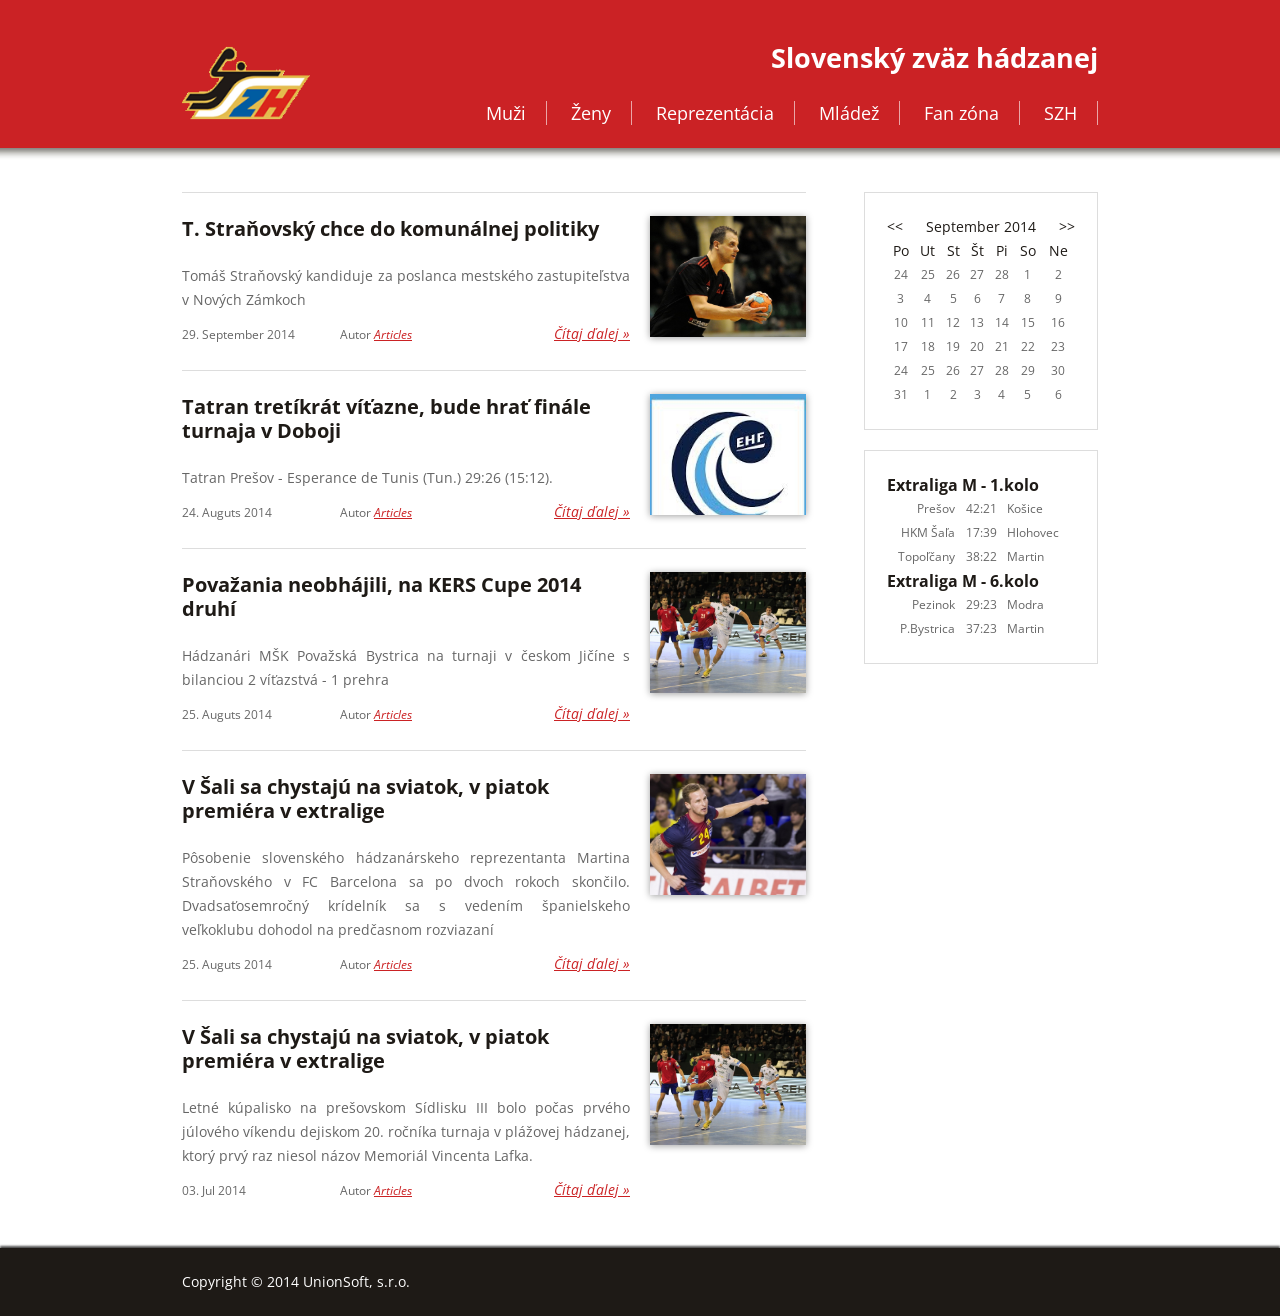
<file: frontend/index.html>
<!DOCTYPE html>
<html lang="sk">
<head>
	<meta charset="utf-8">
	<meta http-equiv="X-UA-Compatible" content="IE=edge,chrome=1">
	<title>SZH - index</title>
	<meta name="viewport" content="width=device-width, initial-scale=1">
	<meta name="description" content="" />
	<meta name="keywords" content="" />
	<meta name="copyright" content="Unionsoft" />
	<meta name="author" content="" />
	
	<!--[if lt IE 9]>
		<script src="http://html5shim.googlecode.com/svn/trunk/html5.js"></script>
	<![endif]-->
	
	<link href='http://fonts.googleapis.com/css?family=Open+Sans:300italic,400italic,700italic,400,700,300&subset=latin,latin-ext' rel='stylesheet' type='text/css'>

	<link rel="stylesheet" type="text/css" href="./css/normalize.css">
	<link rel="stylesheet" type="text/css" href="./css/main.css">
	
	
</head>
<body>
	<div id="main-container">
		<div id="container">
			<header>
				<img class="logo" src="./img/logo.png" alt="logo" title="SLOVENSKÝ ZVÄZ HÁDZANEJ" />
				<h1>slovenský zväz hádzanej</h1>
				<nav>
					<ul>
						<li><a href="#">Muži</a></li>
						<li><a href="#">Ženy</a></li>
						<li><a href="#">Reprezentácia</a></li>
						<li><a href="#">Mládež</a></li>
						<li><a href="#">Fan zóna</a></li>
						<li><a href="#">SZH</a></li>
					</ul>
				</nav>
			</header>

			<div id="content" role="main">
				<div class="news-list">
					<article>
						<div class="img">
							<a href="#" style="background-image: url(./img/news/01.jpg)" title="T. Straňovský chce do komunálnej politiky"></a>
						</div>
						<div class="content">
							<h2>T. Straňovský chce do komunálnej politiky</h2>
							<p>Tomáš Straňovský kandiduje za poslanca mestského zastupiteľstva v Nových Zámkoch</p>

							<ul class="news-info">
								<li>29. September 2014</li>
								<li>Autor <a href="#">Articles</a></li>
								<li><a href="#">Čítaj ďalej &raquo;</a></li>
							</ul>
						</div>
					</article>
					<article>
						<div class="img">
							<a href="#" style="background-image: url(./img/news/02.jpg)" title="T. Straňovský chce do komunálnej politiky"></a>
						</div>
						<div class="content">
							<h2>Tatran tretíkrát víťazne, bude hrať finále turnaja v Doboji</h2>
							<p>Tatran Prešov - Esperance de Tunis (Tun.) 29:26 (15:12).</p>
							<ul class="news-info">
								<li>24. Auguts 2014</li>
								<li>Autor <a href="#">Articles</a></li>
								<li><a href="#">Čítaj ďalej &raquo;</a></li>
							</ul>
						</div>
					</article>
					<article>
						<div class="img">
							<a href="#" style="background-image: url(./img/news/03.jpg)" title="T. Straňovský chce do komunálnej politiky"></a>
						</div>
						<div class="content">
							<h2>Považania neobhájili, na KERS Cupe 2014 druhí</h2>
							<p>Hádzanári MŠK Považská Bystrica na turnaji v českom Jičíne s bilanciou 2 víťazstvá - 1 prehra</p>
							<ul class="news-info">
								<li>25. Auguts 2014</li>
								<li>Autor <a href="#">Articles</a></li>
								<li><a href="#">Čítaj ďalej &raquo;</a></li>
							</ul>
						</div>
					</article>
					<article>
						<div class="img">
							<a href="#" style="background-image: url(./img/news/04.jpg)" title="T. Straňovský chce do komunálnej politiky"></a>
						</div>
						<div class="content">
							<h2>V Šali sa chystajú na sviatok, v piatok premiéra v extralige</h2>
							<p>Pôsobenie slovenského hádzanárskeho reprezentanta Martina Straňovského v FC Barcelona sa po dvoch rokoch skončilo. Dvadsaťosemročný krídelník sa s vedením španielskeho veľkoklubu dohodol na predčasnom rozviazaní</p>
							<ul class="news-info">
								<li>25. Auguts 2014</li>
								<li>Autor <a href="#">Articles</a></li>
								<li><a href="#">Čítaj ďalej &raquo;</a></li>
							</ul>
						</div>
					</article>
					<article>
						<div class="img">
							<a href="#" style="background-image: url(./img/news/03.jpg)" title="T. Straňovský chce do komunálnej politiky"></a>
						</div>
						<div class="content">
							<h2>V Šali sa chystajú na sviatok, v piatok premiéra v extralige</h2>
							<p>Letné kúpalisko na prešovskom Sídlisku III bolo počas prvého júlového víkendu dejiskom 20. ročníka turnaja v plážovej hádzanej, ktorý prvý raz niesol názov Memoriál Vincenta Lafka.</p>
							<ul class="news-info">
								<li>03. Jul 2014</li>
								<li>Autor <a href="#">Articles</a></li>
								<li><a href="#">Čítaj ďalej &raquo;</a></li>
							</ul>
						</div>
					</article>
				</div>
			</div>
			<aside id="sidebar">
				<section id="calendar">
					<div class="calendar">
						<div>
						   <div class="action-previous"><<</div>
						   <div class="action-next">>></div>
						   <div class="action-header">September 2014</div>
						</div>
						<table>
						   <tr class="labels">
							  <th>Po</th>
							  <th>Ut</th>
							  <th>St</th>
							  <th>Št</th>
							  <th>Pi</th>
							  <th>So</th>
							  <th>Ne</th>
						   </tr>
						   <tr>
							  <td class="day other">24</td>
							  <td class="day other">25</td>
							  <td class="day other">26</td>
							  <td class="day other">27</td>
							  <td class="day other">28</td>
							  <td class="day">1</td>
							  <td class="day">2</td>
						   </tr>
						   <tr>
							  <td class="day">3</td>
							  <td class="day">4</td>
							  <td class="day">5</td>
							  <td class="day">6</td>
							  <td class="day">7</td>
							  <td class="day">8</td>
							  <td class="day">9</td>
						   </tr>
						   <tr>
							  <td class="day">10</td>
							  <td class="day">11</td>
							  <td class="day">12</td>
							  <td class="day">13</td>
							  <td class="day">14</td>
							  <td class="day">15</td>
							  <td class="day">16</td>
						   </tr>
						   <tr>
							  <td class="day">17</td>
							  <td class="day">18</td>
							  <td class="day">19</td>
							  <td class="day">20</td>
							  <td class="day">21</td>
							  <td class="day">22</td>
							  <td class="day">23</td>
						   </tr>
						   <tr>
							  <td class="day">24</td>
							  <td class="day">25</td>
							  <td class="day">26</td>
							  <td class="day">27</td>
							  <td class="day">28</td>
							  <td class="day">29</td>
							  <td class="day">30</td>
						   </tr>
						   <tr>
							  <td class="day">31</td>
							  <td class="day other">1</td>
							  <td class="day other">2</td>
							  <td class="day other">3</td>
							  <td class="day other">4</td>
							  <td class="day other">5</td>
							  <td class="day other">6</td>
						   </tr>
						</table>
					 </div>
				</section>
				<section class="game-result">
					<!--<h2>Výsledky</h2>-->
					<h3>Extraliga M - 1.kolo </h3>
					<div>
						<span>Prešov</span>
						<span>42:21</span>
						<span>Košice</span>
					</div>
					<div>
						<span>HKM Šaľa</span>
						<span>17:39</span>
						<span>Hlohovec</span>
					</div>
					<div>
						<span>Topoľčany</span>
						<span>38:22</span>
						<span>Martin</span>
					</div>

					<h3>Extraliga M - 6.kolo</h3>
					<div>
						<span>Pezinok</span>
						<span>29:23</span>
						<span>Modra</span>
					</div>
					<div>
						<span>P.Bystrica</span>
						<span>37:23</span>
						<span>Martin</span>
					</div>
				</section>
			</aside>
		</div>	
	</div>
	<div class="footer-content">
		<footer>
			Copyright &copy; 2014 UnionSoft, s.r.o.
		</footer>
	</div>
</body>
</html>
</file>
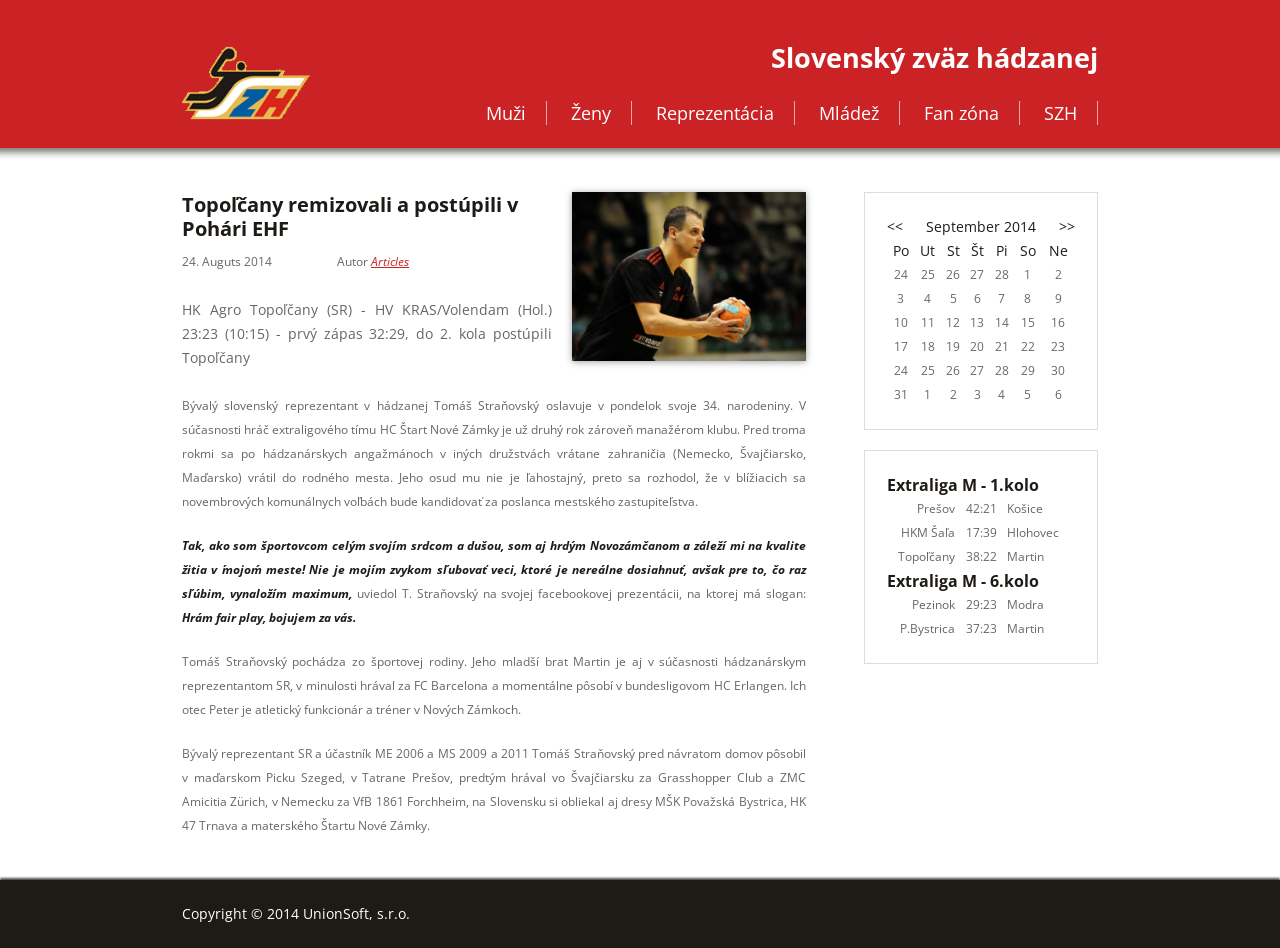
<file: frontend/news-detail.html>
<!DOCTYPE html>
<html lang="sk">
<head>
	<meta charset="utf-8">
	<meta http-equiv="X-UA-Compatible" content="IE=edge,chrome=1">
	<title>SZH - index</title>
	<meta name="viewport" content="width=device-width, initial-scale=1">
	<meta name="description" content="" />
	<meta name="keywords" content="" />
	<meta name="copyright" content="Unionsoft" />
	<meta name="author" content="" />
	<link href='http://fonts.googleapis.com/css?family=Open+Sans:300italic,400italic,700italic,400,700,300&subset=latin,latin-ext' rel='stylesheet' type='text/css'>
	
	<!--[if lt IE 9]>
		<script src="http://html5shim.googlecode.com/svn/trunk/html5.js"></script>
	<![endif]-->
	
	<link rel="stylesheet" type="text/css" href="./css/normalize.css">
	<link rel="stylesheet" type="text/css" href="./css/main.css">
	
</head>
<body>
	<div id="main-container">
		<div id="container">
			<header>
				<img class="logo" src="./img/logo.png" alt="logo" title="SLOVENSKÝ ZVÄZ HÁDZANEJ" />
				<h1>slovenský zväz hádzanej</h1>
				<nav>
					<ul>
						<li><a href="#">Muži</a></li>
						<li><a href="#">Ženy</a></li>
						<li><a href="#">Reprezentácia</a></li>
						<li><a href="#">Mládež</a></li>
						<li><a href="#">Fan zóna</a></li>
						<li><a href="#">SZH</a></li>
					</ul>
				</nav>
			</header>

			<div id="content" role="main">
				<article class="news-detail">
					<div class="main-img"><img src="./img/news/01.jpg" title="" alt=""></div>

					<h1>Topoľčany remizovali a postúpili v Pohári EHF</h1>

					<ul class="news-info">
						<li>24. Auguts 2014</li>
						<li>Autor <a href="#">Articles</a></li>
					</ul>

					<section class="abstract">
						HK Agro Topoľčany (SR) - HV KRAS/Volendam (Hol.) 23:23 (10:15) - prvý zápas 32:29, do 2. kola postúpili Topoľčany
					</section>
					<section class="content">
						<p>Bývalý slovenský reprezentant v hádzanej Tomáš Straňovský oslavuje v pondelok svoje 34. narodeniny. V súčasnosti hráč extraligového tímu HC Štart Nové Zámky je už druhý rok zároveň manažérom klubu. Pred troma rokmi sa po hádzanárskych angažmánoch v iných družstvách vrátane zahraničia (Nemecko, Švajčiarsko, Maďarsko) vrátil do rodného mesta. Jeho osud mu nie je ľahostajný, preto sa rozhodol, že v blížiacich sa novembrových komunálnych voľbách bude kandidovať za poslanca mestského zastupiteľstva.</p>
						<p><cite>Tak, ako som športovcom celým svojím srdcom a dušou, som aj hrdým Novozámčanom a záleží mi na kvalite žitia v ´mojom´ meste! Nie je mojím zvykom sľubovať veci, ktoré je nereálne dosiahnuť, avšak pre to, čo raz sľúbim, vynaložím maximum, </cite>
							uviedol T. Straňovský na svojej facebookovej prezentácii, na ktorej má slogan: <cite>Hrám fair play, bojujem za vás.</cite>
						</p>
						<p>Tomáš Straňovský pochádza zo športovej rodiny. Jeho mladší brat Martin je aj v súčasnosti hádzanárskym reprezentantom SR, v minulosti hrával za FC Barcelona a momentálne pôsobí v bundesligovom HC Erlangen. Ich otec Peter je atletický funkcionár a tréner v Nových Zámkoch.&nbsp;<br></p><p style="text-align: justify; ">Bývalý reprezentant SR a účastník ME 2006 a MS 2009 a 2011 Tomáš Straňovský pred návratom domov pôsobil v maďarskom Picku Szeged, v Tatrane Prešov, predtým hrával vo Švajčiarsku za Grasshopper Club a ZMC Amicitia Zürich, v Nemecku za VfB 1861 Forchheim, na Slovensku si obliekal aj dresy MŠK Považská Bystrica, HK 47 Trnava a materského Štartu Nové Zámky.</p>
					</section>
				</article>
			</div>
			<aside id="sidebar">
				<section id="calendar">
					<div class="calendar">
						<div>
						   <div class="action-previous"><<</div>
						   <div class="action-next">>></div>
						   <div class="action-header">September 2014</div>
						</div>
						<table>
						   <tr class="labels">
							  <th>Po</th>
							  <th>Ut</th>
							  <th>St</th>
							  <th>Št</th>
							  <th>Pi</th>
							  <th>So</th>
							  <th>Ne</th>
						   </tr>
						   <tr>
							  <td class="day other">24</td>
							  <td class="day other">25</td>
							  <td class="day other">26</td>
							  <td class="day other">27</td>
							  <td class="day other">28</td>
							  <td class="day">1</td>
							  <td class="day">2</td>
						   </tr>
						   <tr>
							  <td class="day">3</td>
							  <td class="day">4</td>
							  <td class="day">5</td>
							  <td class="day">6</td>
							  <td class="day">7</td>
							  <td class="day">8</td>
							  <td class="day">9</td>
						   </tr>
						   <tr>
							  <td class="day">10</td>
							  <td class="day">11</td>
							  <td class="day">12</td>
							  <td class="day">13</td>
							  <td class="day">14</td>
							  <td class="day">15</td>
							  <td class="day">16</td>
						   </tr>
						   <tr>
							  <td class="day">17</td>
							  <td class="day">18</td>
							  <td class="day">19</td>
							  <td class="day">20</td>
							  <td class="day">21</td>
							  <td class="day">22</td>
							  <td class="day">23</td>
						   </tr>
						   <tr>
							  <td class="day">24</td>
							  <td class="day">25</td>
							  <td class="day">26</td>
							  <td class="day">27</td>
							  <td class="day">28</td>
							  <td class="day">29</td>
							  <td class="day">30</td>
						   </tr>
						   <tr>
							  <td class="day">31</td>
							  <td class="day other">1</td>
							  <td class="day other">2</td>
							  <td class="day other">3</td>
							  <td class="day other">4</td>
							  <td class="day other">5</td>
							  <td class="day other">6</td>
						   </tr>
						</table>
					 </div>
				</section>
				<section class="game-result">
					<!--<h2>Výsledky</h2>-->
					<h3>Extraliga M - 1.kolo </h3>
					<div>
						<span>Prešov</span>
						<span>42:21</span>
						<span>Košice</span>
					</div>
					<div>
						<span>HKM Šaľa</span>
						<span>17:39</span>
						<span>Hlohovec</span>
					</div>
					<div>
						<span>Topoľčany</span>
						<span>38:22</span>
						<span>Martin</span>
					</div>

					<h3>Extraliga M - 6.kolo</h3>
					<div>
						<span>Pezinok</span>
						<span>29:23</span>
						<span>Modra</span>
					</div>
					<div>
						<span>P.Bystrica</span>
						<span>37:23</span>
						<span>Martin</span>
					</div>
				</section>
			</aside>
		</div>	
	</div>
	<div class="footer-content">
		<footer>
			Copyright &copy; 2014 UnionSoft, s.r.o.
		</footer>
	</div>
</body>
</html>
</file>
<file: frontend/css/main.css>
.clearfix:before,
.clearfix:after {
  content: " ";
  display: table;
}
.clearfix:after {
  clear: both;
}

body {
	font-family: 'Open Sans', serif; 
	font-size: 85%;
	line-height: 24px;
	color: #666;
	background-color: #1e1a16;
}

a {
	font-style: italic;
	cursor: pointer;
	color: #cb2224;
}

h1,h2,h3,h4{
	color: #1e1a16;
}

a:hover {
	color: #105896;
	text-decoration: underline;
}
	
header a, h2 a {
	/*color: #666;*/ 
	font-style: normal; 
	text-decoration: none;
}

#main-container{
	/*background-color: #fff;*/
	background-image: url("../img/bkg.jpg");
	background-color: #fff;
	padding-bottom: 22px;
	background-repeat: repeat-x;
	background-position:0px -33px;
}

#container {
	width: 916px; 
	margin: 0 auto; 
	padding: 46px 22px 0 22px;
	/*background: url("../img/grid.jpg");*/ 
	overflow: hidden;
}

#content, #sidebar{
	margin-top: 65px;
	float: left;
}

#content{
	width: 624px;
}
#sidebar{
	float: right;
	width: 234px;
	padding-left: 22px;
	/*border-left: 1px solid #ddd;*/
}
#sidebar > *{
	margin-bottom: 20px;
	border: 1px solid #ddd;
	padding: 22px;
}

/** footer **/
.footer-content{
	color: #fff;
	box-shadow: 0px -2px 2px rgba(3,3,3,0.7);
}
footer{
	clear: both;
	width: 916px; 
	margin: 0 auto; 
	padding: 22px 22px;
}


/** header **/
header{
	position: relative;
}
header .logo{
	height: 74px;
}
header h1{
	position: absolute;
	top: 0px;
	right: 0px;
	color: #ffffff;
}

header h1::first-letter{
	text-transform: uppercase;
}

/** navigation **/
nav{
	float: right;
	text-align: right;
	margin-top: 55px;
}

nav a{
	color: white;
}

nav a:hover{
	color: white;
}

nav ul{
	list-style-type: none;
}

nav li{
	display: inline-block;
	font-size: 1.29em;
	padding: 0px 20px;
	border-right: 1px solid rgba(255,255,255,0.6)
}

nav li:last-child{
	margin-right: 0px;
}

/** news list **/
.news-list > article{
	clear: both;
	/*margin-bottom: 47px;*/
	/*margin-bottom: 23px;*/
	padding-bottom: 23px;
	padding-top: 23px;
	border-top: 1px solid #ddd;
}

.news-list > article:first-child{
	/*padding-top: 0px;*/
}
.news-list > article:last-child{
	/*border-bottom: 0px;*/
}

/*.news-list > article:hover {
	background-color: rgba(35, 94, 158, 0.4);
}*/

.news-list > article .content{
	min-height: 121px;
	width: 448px;
}
.news-list > article .img {
	float: right;
	margin-left: 20px;
	box-shadow: 0px 1px 7px #a0a0a0;
}
.news-list > article .img a{
	display: block;
	width: 156px;
	height: 121px;
	background-size: cover;
	background-position: center;
}
.news-list > article .content h2{
	margin-bottom: 24px;
	/*color: #1e1a16;*/
}
.news-list > article ul {
	list-style: none;
	/*font-weight: 300;*/
	/*font-size: 14px;*/
}
.news-list > article ul.news-info li{
	display: inline-block;
	font-size: 12px;
	
}
.news-list > article ul.news-info li:first-child{
	width: 154px;
}
.news-list > article ul.news-info li:last-child{
	float: right;
	font-size: 14px;
}

.news-list > article p{
	text-align:justify;
	margin-bottom: 10px;
}

/** calendar **/
.calendar > div > div {
	/*display: inline-block;*/
}
.calendar [class^="action"]{
	color: #1e1a16;
}

.calendar .action-previous {
	float: left;
	display: inline-block;
}
.calendar .action-next {
	float: right;
	display: inline-block;
}

.calendar .action-header {
	text-align: center;
}

.calendar table{
	width: 100%;
}

.calendar table th{
	
}

.calendar table th{
	color: #1e1a16;
	font-weight: normal;
}
.calendar table td{
	text-align: center;
	font-size: 0.85em;
}

/** game-result **/
.game-result h2{
	margin-bottom: 24px;
}
.game-result h3{
	/*margin-top: 24px;*/
}
.game-result div{
	display: table;
	width: 100%;
	/*clear: both;*/
}
.game-result div span{
	display: table-cell;
	text-align: center;
	vertical-align: middle;
	font-size: 0.85em;
}

/*.game-result span{
	display: inline-block;
	text-align: center;
}*/

.game-result span:first-child,
.game-result span:last-child{
	width: 36%;
}
.game-result span:first-child{
	text-align: right;
}

.game-result span:last-child{
	text-align: left;
}

/** news-detail **/

.news-detail > .main-img{
	float: right;
	width: 234px;
	margin: 0px 0px 20px 20px;
}

.news-detail > .main-img img{
	width: 100%;
	box-shadow: 0px 1px 7px #a0a0a0;
}

.news-detail ul.news-info{
	list-style: none;
	font-size: 12px;
	margin-top: 10px;
}

.news-detail ul.news-info li{
	display: inline-block
}

.news-detail ul.news-info li:first-child{
	width: 152px;
}

.news-detail > section.abstract{
	margin: 24px 0px;
	text-align: justify;
}

.news-detail > section.content{
	font-size: 12px;
}

.news-detail > section.content p{
	text-align: justify;
	margin-bottom: 20px;
}

.news-detail h1{
	/*color: #1e1a16;*/
}

cite{
	font-weight: bold;
	color: #1e1a16;
}
</file>
